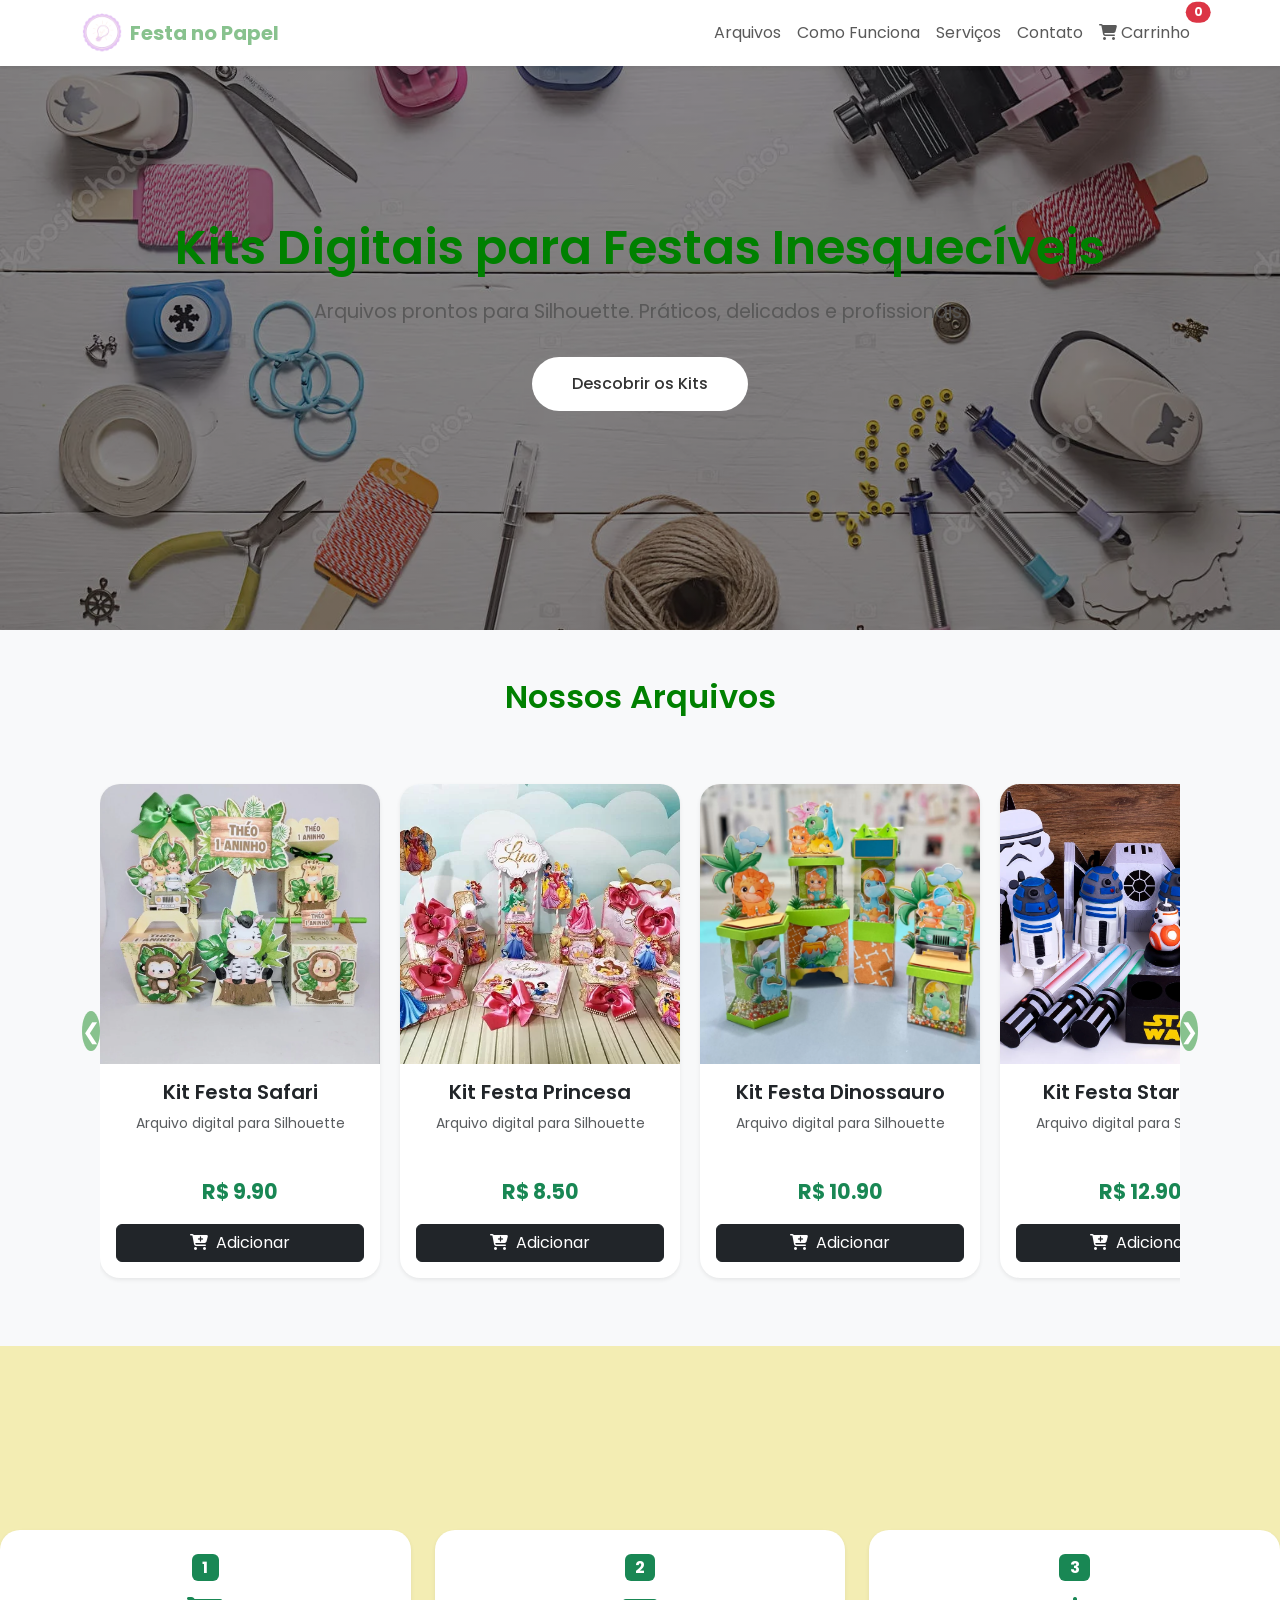
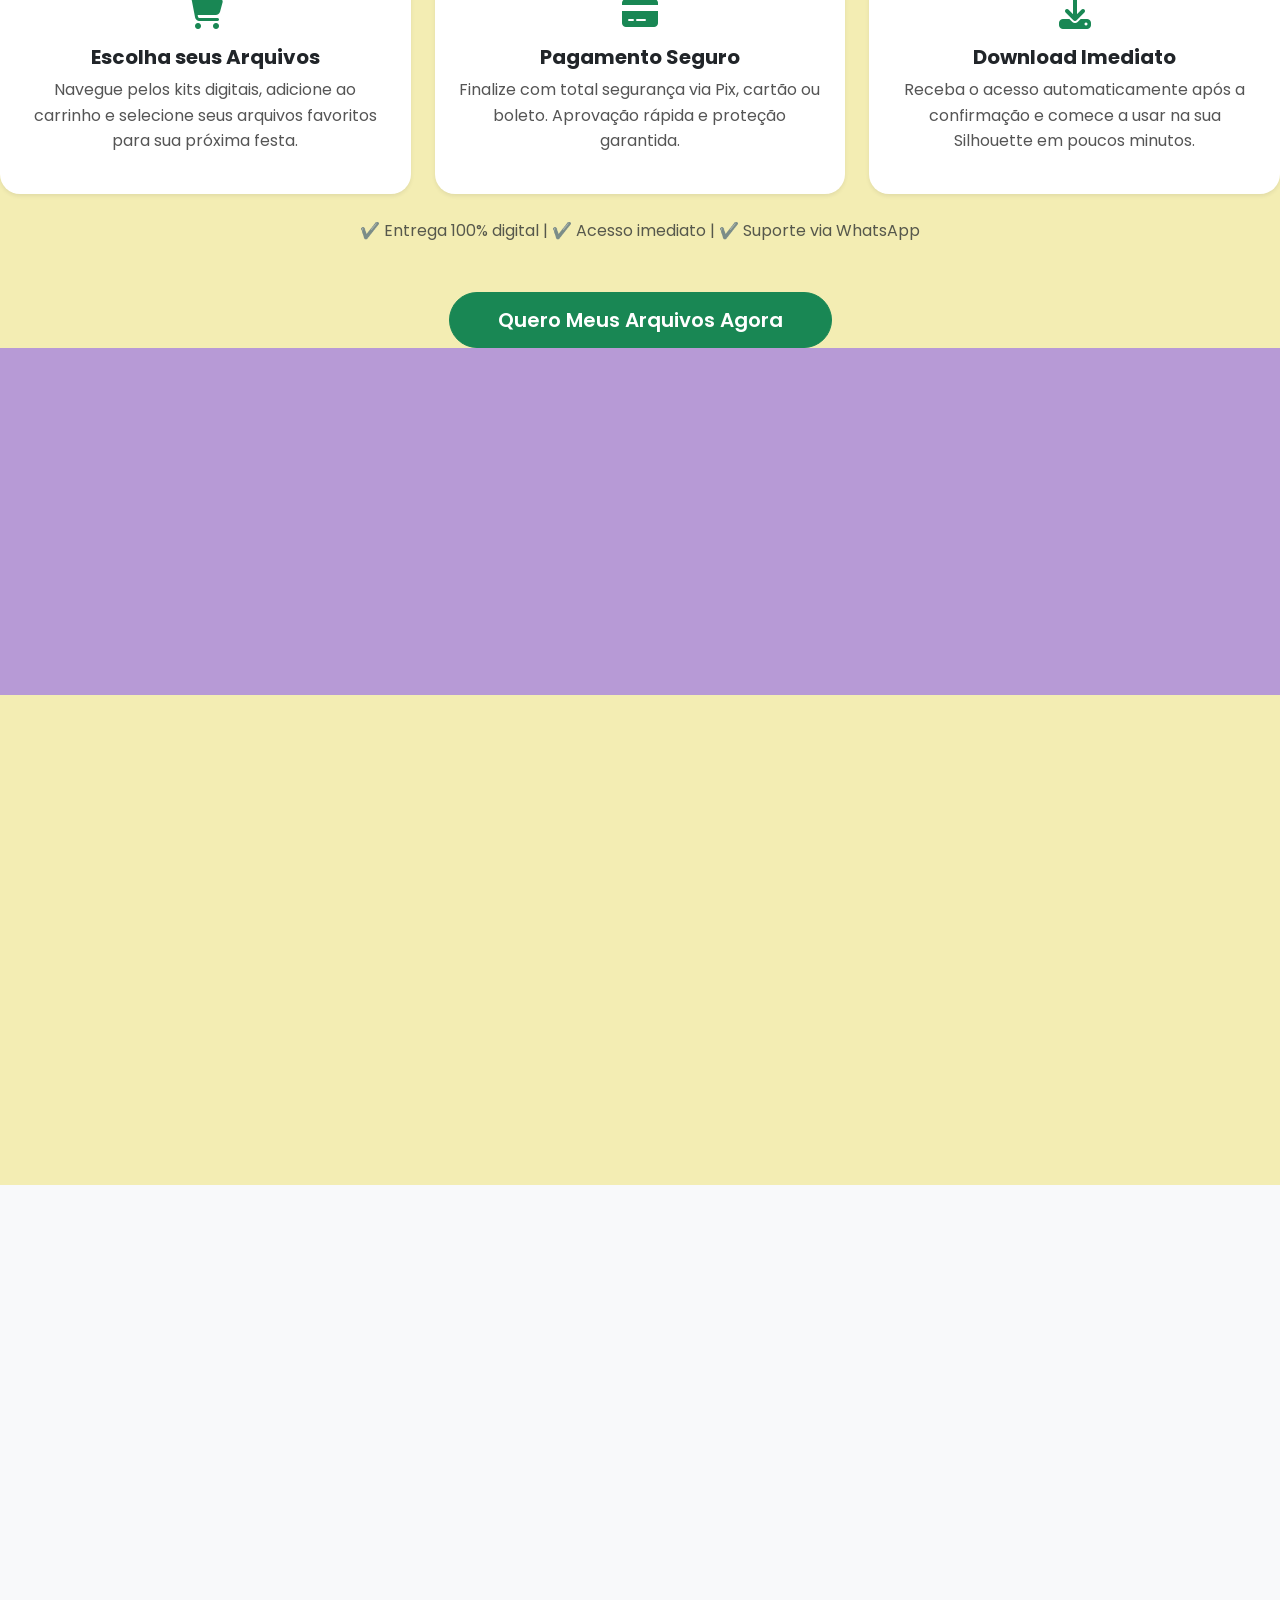
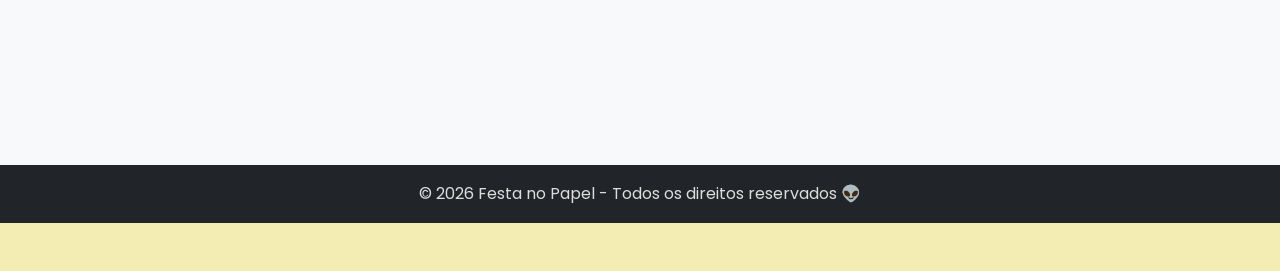
<file: index.html>
<!DOCTYPE html>
<html lang="pt-BR">

<head>
  <!-- Meta Básicas -->
  <meta charset="UTF-8">
  <meta http-equiv="X-UA-Compatible" content="IE=edge">
  <meta name="viewport" content="width=device-width, initial-scale=1.0">
  <!-- SEO -->
  <meta name="description"
    content="Festa no Papel - Arquivos de corte para Silhouette. Kits digitais para papelaria personalizada.">
  <meta name="keywords" content="arquivos de corte, silhouette, papelaria personalizada, kit festa, festa no papel">
  <meta name="author" content="Stephanie Ribeiro">
  <title>Festa no Papel | Arquivos de Corte para Silhouette</title>

  <!-- Favicon -->
  <link rel="icon" type="image/x-icon" href="./assets/img/logo/favicon.ico">
  <link rel="icon" type="image/png" sizes="16x16" href="./assets/img/logo/favicon-16x16.png">
  <link rel="icon" type="image/png" sizes="32x32" href="./assets/img/logo/favicon-32x32.png">
  <link rel="apple-touch-icon" sizes="180x180" href="./assets/img/logo/apple-touch-icon.png">
  <link rel="icon" type="image/png" sizes="192x192" href="./assets/img/logo/android-chrome-192x192.png">
  <link rel="icon" type="image/png" sizes="512x512" href="./assets/img/logo/android-chrome-512x512.png">
  <meta name="theme-color" content="#ffffff">

  <!-- Bootstrap -->
  <link href="https://cdn.jsdelivr.net/npm/bootstrap@5.3.2/dist/css/bootstrap.min.css" rel="stylesheet">

  <!-- AOS (Animações) -->
  <link href="https://unpkg.com/aos@2.3.4/dist/aos.css" rel="stylesheet">

  <!-- FontAwesome -->
  <link href="https://cdnjs.cloudflare.com/ajax/libs/font-awesome/6.5.0/css/all.min.css" rel="stylesheet">

  <!-- Google Fonts -->
  <link href="https://fonts.googleapis.com/css2?family=Poppins:wght@400;600;700&display=swap" rel="stylesheet">

  <!-- CSS Personalizado -->
  <link rel="stylesheet" href="./assets/css/style.css">

</head>

<body>

  <!-- ================= NAVBAR ================= -->
  <nav class="navbar navbar-expand-lg navbar-light bg-white shadow-sm fixed-top">
    <div class="container">
      <a class="navbar-brand d-flex align-items-center fw-bold" href="#">
        <img src="assets/img/logo/android-chrome-192x192.png" alt="Logo Festa no Papel" width="40" height="40"
          class="me-2">
        Festa no Papel
      </a>

      <button class="navbar-toggler" type="button" data-bs-toggle="collapse" data-bs-target="#menu">
        <span class="navbar-toggler-icon"></span>
      </button>

      <div class="collapse navbar-collapse" id="menu">
        <ul class="navbar-nav ms-auto">
          <li class="nav-item"><a class="nav-link" href="#produtos">Arquivos</a></li>
          <li class="nav-item"><a class="nav-link" href="#como-funciona">Como Funciona</a></li>
          <li class="nav-item"><a class="nav-link" href="servicos.html">Serviços</a></li>
          <li class="nav-item"><a class="nav-link" href="#contato">Contato</a></li>
          <li class="nav-item">
            <a class="nav-link position-relative" data-bs-toggle="offcanvas" href="#carrinhoOffcanvas">
              <i class="fa-solid fa-cart-shopping"></i> Carrinho
              <span id="contadorCarrinho"
                class="position-absolute top-0 start-100 translate-middle badge rounded-pill bg-danger">
                0
              </span>
            </a>
          </li>
        </ul>
      </div>
    </div>
  </nav>

  <!-- ================= HERO ================= -->
  <section class="hero">
    <div class="hero-content">
      <h1>Kits Digitais para Festas Inesquecíveis</h1>
      <p>Arquivos prontos para Silhouette. Práticos, delicados e profissionais.</p>

      <a href="#produtos" class="btn-hero">
        Descobrir os Kits
      </a>
    </div>
  </section>
  <!-- ================= PRODUTOS ================= -->
  <section id="produtos" class="py-5 bg-light">
    <div class="container">
      <h2 class="text-center mb-5" data-aos="fade-up">Nossos Arquivos</h2>

      <div class="carrossel-container">
        <button class="carrossel-btn prev">&#10094;</button>
        <div class="carrossel-produtos" id="listaProdutos"></div>
        <button class="carrossel-btn next">&#10095;</button>
      </div>
    </div>

  </section>

  <!-- ================= COMO FUNCIONA ================= -->
  <section id="como-funciona" class="py-5">
    <div class="container text-center" data-aos="fade-up">
      <h2 class="mb-4">Como Funciona</h2>
      <p class="mb-5">Compre em 3 Passos Simples - Rápido, seguro e 100% digital. Sem espera e sem complicações.</p>
    </div>

    <div class="row g-4">

      <!-- PASSO 1 -->
      <div class="col-md-4">
        <div class="card shadow-sm border-0 h-100">
          <div class="card-body p-4">
            <div class="mb-3">
              <span class="badge bg-success fs-6">1</span>
            </div>
            <i class="fa-solid fa-cart-shopping fa-2x mb-3 text-success"></i>
            <h5 class="fw-bold">Escolha seus Arquivos</h5>
            <p>
              Navegue pelos kits digitais, adicione ao carrinho e selecione
              seus arquivos favoritos para sua próxima festa.
            </p>
          </div>
        </div>
      </div>

      <!-- PASSO 2 -->
      <div class="col-md-4">
        <div class="card shadow-sm border-0 h-100">
          <div class="card-body p-4">
            <div class="mb-3">
              <span class="badge bg-success fs-6">2</span>
            </div>
            <i class="fa-solid fa-credit-card fa-2x mb-3 text-success"></i>
            <h5 class="fw-bold">Pagamento Seguro</h5>
            <p>
              Finalize com total segurança via Pix, cartão ou boleto.
              Aprovação rápida e proteção garantida.
            </p>
          </div>
        </div>
      </div>

      <!-- PASSO 3 -->
      <div class="col-md-4">
        <div class="card shadow-sm border-0 h-100">
          <div class="card-body p-4">
            <div class="mb-3">
              <span class="badge bg-success fs-6">3</span>
            </div>
            <i class="fa-solid fa-download fa-2x mb-3 text-success"></i>
            <h5 class="fw-bold">Download Imediato</h5>
            <p>
              Receba o acesso automaticamente após a confirmação
              e comece a usar na sua Silhouette em poucos minutos.
            </p>
          </div>
        </div>
      </div>

    </div>

    <p class="mt-4 text-muted">
      ✔️ Entrega 100% digital | ✔️ Acesso imediato | ✔️ Suporte via WhatsApp
    </p>

    <!-- GATILHO DE AÇÃO -->
    <div class="mt-5">
      <a href="#produtos" class="btn btn-success btn-lg px-5">
        Quero Meus Arquivos Agora
      </a>
    </div>

    </div>
    <!-- ================= ASSINATURA ================= -->
    <section id="assinatura" class="py-5" style="background: #B79AD6;">
      <div class="container" data-aos="fade-up">
        <div class="row align-items-center">

          <div class="col-md-6 text-white">
            <h2 class="fw-bold mb-3">Clube Festa no Papel</h2>
            <p class="mb-4">
              Receba novos arquivos de corte todos os meses e tenha acesso exclusivo
              a kits especiais para Silhouette.
            </p>

            <ul class="list-unstyled">
              <li>✔️ Novos kits mensais</li>
              <li>✔️ Arquivos exclusivos</li>
              <li>✔️ Acesso antecipado aos lançamentos</li>
              <li>✔️ Comunidade VIP</li>
            </ul>
          </div>

          <div class="col-md-6">
            <div class="card shadow-lg border-0">
              <div class="card-body text-center p-4">
                <h4 class="fw-bold">Plano Mensal</h4>
                <p class="display-6 fw-bold text-success">R$ 39,90<span style="font-size:16px;">/mês</span></p>
                <p>Cancele quando quiser</p>
                <button id="btnAssinar" class="btn btn-success btn-lg w-100">
                  Assinar Agora
                </button>
              </div>
            </div>
          </div>

        </div>
      </div>
    </section>

    <!-- ================= SERVIÇOS ================= -->
    <section id="servicos" class="py-5">
      <div class="container text-center" data-aos="fade-up">
        <h2 class="mb-4">Serviços & Conteúdos Educativos</h2>
        <p class="mb-5">
          Aprenda a organizar seus arquivos, facilitar downloads e manter sua
          Silhouette funcionando perfeitamente.
        </p>

        <div class="row g-4">

          <div class="col-md-4">
            <div class="card shadow-sm h-100">
              <div class="card-body">
                <i class="fa-solid fa-folder-open fa-2x mb-3 text-success"></i>
                <h5>Organização de Arquivos</h5>
                <p>Como acessar, salvar e organizar seus kits digitais.</p>
              </div>
            </div>
          </div>

          <div class="col-md-4">
            <div class="card shadow-sm h-100">
              <div class="card-body">
                <i class="fa-solid fa-video fa-2x mb-3 text-success"></i>
                <h5>Vídeo Aulas</h5>
                <p>Passo a passo para facilitar seu uso na Silhouette.</p>
              </div>
            </div>
          </div>

          <div class="col-md-4">
            <div class="card shadow-sm h-100">
              <div class="card-body">
                <i class="fa-solid fa-screwdriver-wrench fa-2x mb-3 text-success"></i>
                <h5>Manutenção da Silhouette</h5>
                <p>Dicas para manter sua máquina sempre perfeita.</p>
              </div>
            </div>
          </div>

        </div>

        <a href="servicos.html" class="btn btn-primary mt-4">
          Ver Página Completa
        </a>

      </div>
    </section>

    <!-- ================= CONTATO ================= -->
    <section id="contato" class="py-5 bg-light">
      <div class="container" data-aos="fade-up">

        <div class="text-center mb-5">
          <h2 class="fw-bold">Contato</h2>
          <p class="text-muted">Entre em contato ou visualize nossa localização demonstrativa</p>
        </div>

        <div class="row align-items-center g-4">

          <!-- INFORMAÇÕES -->
          <div class="col-md-5">
            <div class="card shadow-sm border-0 p-4 h-100">

              <h5 class="fw-bold mb-4">Informações</h5>

              <p class="mb-3">
                <i class="fa-brands fa-whatsapp text-success me-2"></i>
                <strong>WhatsApp:</strong> (12) 99999-9999
              </p>

              <p class="mb-3">
                <i class="fa-brands fa-instagram text-danger me-2"></i>
                <strong>Instagram:</strong> @festanopapel
              </p>

              <p class="mb-3">
                <i class="fa-solid fa-envelope text-primary me-2"></i>
                <strong>E-mail:</strong> contato@festanopapel.com
              </p>

              <hr>

              <p class="text-muted small mb-0">
                📍 Localização demonstrativa.
              </p>

            </div>
          </div>

          <!-- MAPA -->
          <div class="col-md-7">
            <div class="map-responsive shadow-sm">
              <iframe src="https://www.google.com/maps?q=Sao+Jose+dos+Campos,+SP&output=embed" loading="lazy"
                allowfullscreen>
              </iframe>
            </div>
          </div>

        </div>

      </div>
    </section>

    <!-- ================= FOOTER ================= -->
    <footer class="bg-dark text-white text-center py-3">
      <p class="mb-0">© 2026 Festa no Papel - Todos os direitos reservados 👽</p>
    </footer>

    <!-- Bootstrap JS -->
    <script src="https://cdn.jsdelivr.net/npm/bootstrap@5.3.2/dist/js/bootstrap.bundle.min.js"></script>

    <!-- AOS JS -->
    <script src="https://unpkg.com/aos@2.3.4/dist/aos.js"></script>

    <script>
      AOS.init();
    </script>

    <!-- JS Personalizado -->
    <script src="assets/js/script.js"></script>

    <!-- ================= CARRINHO OFFCANVAS ================= -->
    <div class="offcanvas offcanvas-end" tabindex="-1" id="carrinhoOffcanvas">
      <div class="offcanvas-header">
        <h5 class="offcanvas-title">Seu Carrinho</h5>
        <button type="button" class="btn-close" data-bs-dismiss="offcanvas"></button>
      </div>

      <div class="offcanvas-body">
        <div id="listaCarrinho"></div>

        <hr>

        <h5>Total: R$ <span id="totalCarrinho">0.00</span></h5>
        <button id="limparCarrinho" class="btn btn-outline-danger w-100 mt-2">
          Limpar Carrinho
        </button>

        <button id="abrirCheckout" class="btn btn-success w-100 mt-3">
          Ir para Checkout
        </button>
      </div>
    </div>

    <!-- ================= CHECKOUT MODAL ================= -->
    <div class="modal fade" id="checkoutModal" tabindex="-1">
      <div class="modal-dialog modal-lg">
        <div class="modal-content">

          <div class="modal-header">
            <h5 class="modal-title">Finalizar Pedido</h5>
            <button type="button" class="btn-close" data-bs-dismiss="modal"></button>
          </div>

          <div class="modal-body">

            <div class="row">

              <!-- RESUMO DO PEDIDO -->
              <div class="col-md-6">
                <h6 class="fw-bold mb-3">Resumo do Pedido</h6>
                <div id="resumoPedido"></div>
                <hr>
                <h5>Total: R$ <span id="totalCheckout">0.00</span></h5>
              </div>

              <!-- DADOS DO CLIENTE -->
              <div class="col-md-6">
                <h6 class="fw-bold mb-3">Seus Dados</h6>

                <form id="formCheckout">
                  <div class="mb-2">
                    <input type="text" class="form-control" placeholder="Nome completo" required>
                  </div>

                  <div class="mb-2">
                    <input type="email" class="form-control" placeholder="E-mail" required>
                  </div>

                  <div class="mb-2">
                    <input type="tel" class="form-control" placeholder="WhatsApp" required>
                  </div>

                  <button type="submit" class="btn btn-success w-100 mt-3">
                    Confirmar Pedido
                  </button>
                </form>

              </div>

            </div>

          </div>

        </div>
      </div>
    </div>
</body>

</html>
</file>
<file: assets/css/style.css>
/* =====================
   RESET & BASE
===================== */
* {
  margin: 0;
  padding: 0;
  box-sizing: border-box;
}

body {
  font-family: 'Poppins', sans-serif;
  background-color: #F3EDB3;
  /* amarelo claro do logo */
  color: #2A2A2A;
  line-height: 1.6;
}

h1,
h2 {
  color: #008000
  /* verde menta do logo */
}

section {
  padding: 80px 0;
}

h1,
h2,
h3,
h4,
h5 {
  font-weight: 600;
}

p {
  color: #555;
}

/* =====================
   NAVBAR
===================== */
.navbar {
  background: #F3EDB3;
}

.navbar-brand {
  color: #88C28E !important;
  font-weight: 700;
}

.nav-link:hover {
  color: #B79AD6 !important;
}

/* =====================
   BOTÕES   */
.btn-primary-custom {
  background-color: #88C28E;
  border: none;
  color: white;
  border-radius: 30px;
  padding: 10px 25px;
  transition: 0.3s;
}

.btn-primary-custom:hover {
  background-color: #B79AD6;
  transform: translateY(-2px);
}

/* =====================
   HERO
===================== */

.hero {
  min-height: 70vh;
  background: linear-gradient(rgba(0,0,0,0.45), rgba(0,0,0,0.45)),
              url("../img/banners/mesa.webp");
  background-size: cover;
  background-position: center;
  display: flex;
  align-items: center;
  justify-content: center;
  text-align: center;
  color: white;
  padding: 0 20px;
}

.hero-content h1 {
  font-size: 3rem;
  font-weight: 600;
  margin-bottom: 20px;
}

.hero-content p {
  font-size: 1.2rem;
  margin-bottom: 30px;
  opacity: 0.9;
}

.btn-hero {
  display: inline-block;
  padding: 14px 40px;
  background: white;
  color: #333;
  text-decoration: none;
  border-radius: 50px;
  font-weight: 500;
  transition: 0.3s ease;
}

.btn-hero:hover {
  background: #f2f2f2;
  transform: translateY(-3px);
}


html {
  scroll-behavior: smooth;
}

/* =====================
   CATEGORIAS
===================== */
.categorias .card {
  border: none;
  border-radius: 15px;
  transition: 0.3s;
  background: #fff;
}

.categorias .card:hover {
  transform: translateY(-5px);
  box-shadow: 0 10px 25px rgba(0, 0, 0, 0.08);
}

/* =====================
   PRODUTOS
===================== */

.produto-card {
  border-radius: 16px;
  transition: all 0.3s ease;
  overflow: hidden;
}

.produto-card:hover {
  transform: translateY(-6px);
  box-shadow: 0 15px 35px rgba(0, 0, 0, 0.1);
}

.img-wrapper {
  height: 220px;
  overflow: hidden;
}

.img-wrapper img {
  width: 100%;
  height: 100%;
  object-fit: cover;
  transition: transform 0.4s ease;
}

.produto-card:hover img {
  transform: scale(1.08);
}

.preco {
  font-size: 1.3rem;
  font-weight: bold;
  color: #198754;
}

/* CARDS */
.card {
  border-radius: 20px;
  border: 2px solid #E7A8B8;
  /* rosa delicado */
}

.card:hover {
  transform: translateY(-5px);
  box-shadow: 0 15px 25px rgba(0, 0, 0, 0.08);
}

/* =====================
   CARROSSEL PRODUTOS
===================== */

/* Botões */
.carrossel-btn {
  background: #88C28E;
  border: none;
  color: white;
  font-size: 22px;
  width: 40px;
  height: 40px;
  border-radius: 50%;
  cursor: pointer;
  transition: 0.3s;
  z-index: 2;
}

.carrossel-container {
  position: relative;
  display: flex;
  align-items: center;
}

.carrossel-produtos {
  display: flex;
  gap: 20px;
  overflow-x: auto;
  scroll-behavior: smooth;

  /* SNAP PERFEITO */
  scroll-snap-type: x mandatory;
  padding: 20px 0;
}

.carrossel-produtos::-webkit-scrollbar {
  display: none;
}

/* CARD TAMANHO FIXO */
.carrossel-produtos > div {
  flex: 0 0 280px; /* largura fixa */
  scroll-snap-align: start;
}

/* Ajuste da imagem */
.img-wrapper {
  width: 100%;
  height: 280px; /* mesma proporção do card */
  overflow: hidden;
}

.img-wrapper img {
  width: 100%;
  height: 100%;
  object-fit: cover;
}
/* ================= COMO FUNCIONA ================= */

#como-funciona {
    text-align: center;
}

#como-funciona h2 {
    font-weight: 700;
    margin-bottom: 15px;
}

#como-funciona > p,
#como-funciona .text-muted {
    max-width: 700px;
    margin: 0 auto;
    text-align: center;
}

#como-funciona .mt-5 {
    text-align: center;
}

#como-funciona .btn {
    display: inline-block;
    padding: 12px 40px;
    font-weight: 600;
    border-radius: 30px;
    transition: 0.3s ease;
}

#como-funciona .btn:hover {
    transform: translateY(-3px);
    box-shadow: 0 8px 20px rgba(0,0,0,0.15);
}
.como-funciona h5 {
  margin-top: 20px;
  font-weight: 600;
}

/* =====================
   CLUBE
===================== */

.clube {
  background: #B79AD6;
  /* lilás do logo */
  color: white;
}

.clube h2 {
   font-size: 2.2rem;
}

.clube .btn-light {
  border-radius: 30px;
  padding: 10px 30px;
  font-weight: 500;
}

/* =====================
   DEPOIMENTOS
===================== */
.depoimentos .card {
  border: none;
  border-radius: 15px;
  padding: 20px;
  background: #fff;
  box-shadow: 0 5px 20px rgba(0, 0, 0, 0.05);
}

/* =====================
   FOOTER
===================== */
footer {
  background: #2A2A2A;
}

footer p,
footer small {
  color: #ddd;
}

/* =====================
   RESPONSIVIDADE
===================== */
@media (max-width: 768px) {
  .hero {
    text-align: center;
  }

  .hero h1 {
    font-size: 2.2rem;
  }
}

.carousel-control-prev,
.carousel-control-next {
  width: 5%;
}

.carousel-item {
  transition: transform 0.6s ease-in-out;
}

/* ANIMAÇÃO DOS BOTOES - efeito magnetic + glow */
.btn-premium {
  background: linear-gradient(135deg, #88C28E, #B79AD6);
  border: none;
  color: white;
  padding: 12px 28px;
  border-radius: 40px;
  font-weight: 600;
  transition: all 0.3s ease;
  position: relative;
  overflow: hidden;
}

.btn-premium:hover {
  transform: translateY(-3px) scale(1.05);
  box-shadow: 0 10px 25px rgba(183, 154, 214, 0.4);
}

#assinatura {
  color: white;
}

#assinatura h2 {
  font-size: 2.2rem;
}

#assinatura .card {
  border-radius: 20px;
}

#assinatura .btn-success {
  border-radius: 30px;
  font-weight: 600;
}

/* ANIMAÇÃO DO CARRINHO */
.animar {
  animation: pulseGlow 0.4s ease;
}

@keyframes pulseGlow {
  0% {
    box-shadow: 0 0 0 rgba(255, 0, 0, 0);
  }

  50% {
    box-shadow: 0 0 10px rgba(255, 0, 0, 0.8);
  }

  100% {
    box-shadow: 0 0 0 rgba(255, 0, 0, 0);
  }
}
/* ================= CONTATO PROFISSIONAL ================= */

#contato h2 {
    font-weight: 700;
}

#contato .card {
    border-radius: 12px;
}

.map-responsive {
    overflow: hidden;
    border-radius: 12px;
}

.map-responsive iframe {
    width: 100%;
    height: 350px;
    border: 0;
}

/* Responsividade extra */
@media (max-width: 768px) {
    .map-responsive iframe {
        height: 280px;
    }
}

/* css dos serviços */


#servicos {
  background-color: #F3EDB3; /* mesmo fundo do site */
}

#servicos h1 {
  color: #88C28E;
  font-weight: 700;
}

#servicos p {
  color: #555;
}

/* ABAS */
.abas-servicos .nav-link {
  background: white;
  color: #2A2A2A;
  border-radius: 30px;
  margin: 0 8px;
  padding: 8px 20px;
  border: 2px solid #E7A8B8;
  transition: 0.3s;
}

.abas-servicos .nav-link.active {
  background: #88C28E;
  color: white;
  border-color: #88C28E;
}

.abas-servicos .nav-link:hover {
  background: #B79AD6;
  color: white;
  border-color: #B79AD6;
}

/* CARDS NETFLIX AJUSTADOS */
.video-card-netflix {
  cursor: pointer;
  transition: 0.3s;
}

.video-card-netflix img {
  border-radius: 16px;
  border: 3px solid #E7A8B8;
}

.video-card-netflix:hover {
  transform: translateY(-6px);
}

.video-card-netflix p {
  font-size: 14px;
  color: #2A2A2A;
  font-weight: 500;
  margin-top: 8px;
}

/* ÁREA VIP */
#vip h4 {
  color: #B79AD6;
  font-weight: 700;
}

#bloqueioVip {
  background: white;
  border-radius: 20px;
  border: 2px dashed #B79AD6;
}
</file>
